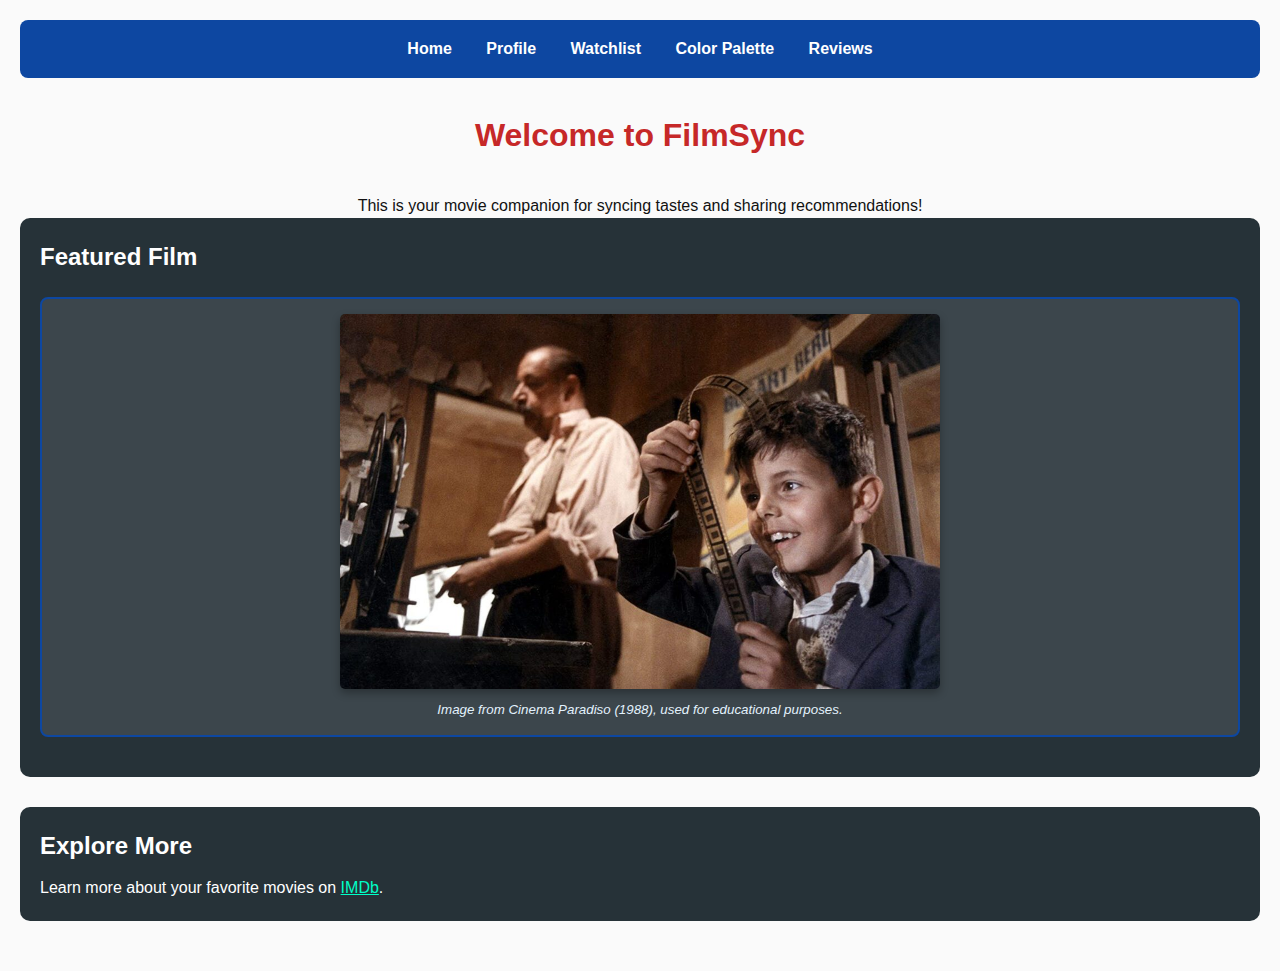
<file: index.html>
<!DOCTYPE html>
<html lang="en">
<head>
  <meta charset="UTF-8" />
  <title>Home - FilmSync</title>
  <link rel="stylesheet" href="style.css?v=8" />
</head>
<body>

  <nav>
    <a href="index.html">Home</a>
    <a href="profile.html">Profile</a>
    <a href="watchlist.html">Watchlist</a>
    <a href="colorpalette.html">Color Palette</a>
    <a href="reviews.html">Reviews</a>
  </nav>

  <h1>Welcome to FilmSync</h1>
  <p class="text-center">This is your movie companion for syncing tastes and sharing recommendations!</p>

  <section>
    <h2>Featured Film</h2>
    <div class="movie-poster">
      <img src="cinema-paradiso-1080x675.jpg" 
           alt="A boy holding a strip of film in Cinema Paradiso, with a man operating a projector in the background."
           width="600">
      <p><small>Image from <em>Cinema Paradiso</em> (1988), used for educational purposes.</small></p>
    </div>
  </section>

  <section>
    <h2>Explore More</h2>
    <p>
        Learn more about your favorite movies on 
    <a href="https://www.imdb.com/" target="_blank" rel="noopener">IMDb</a>.
  </section>

</body>
</html>
</file>
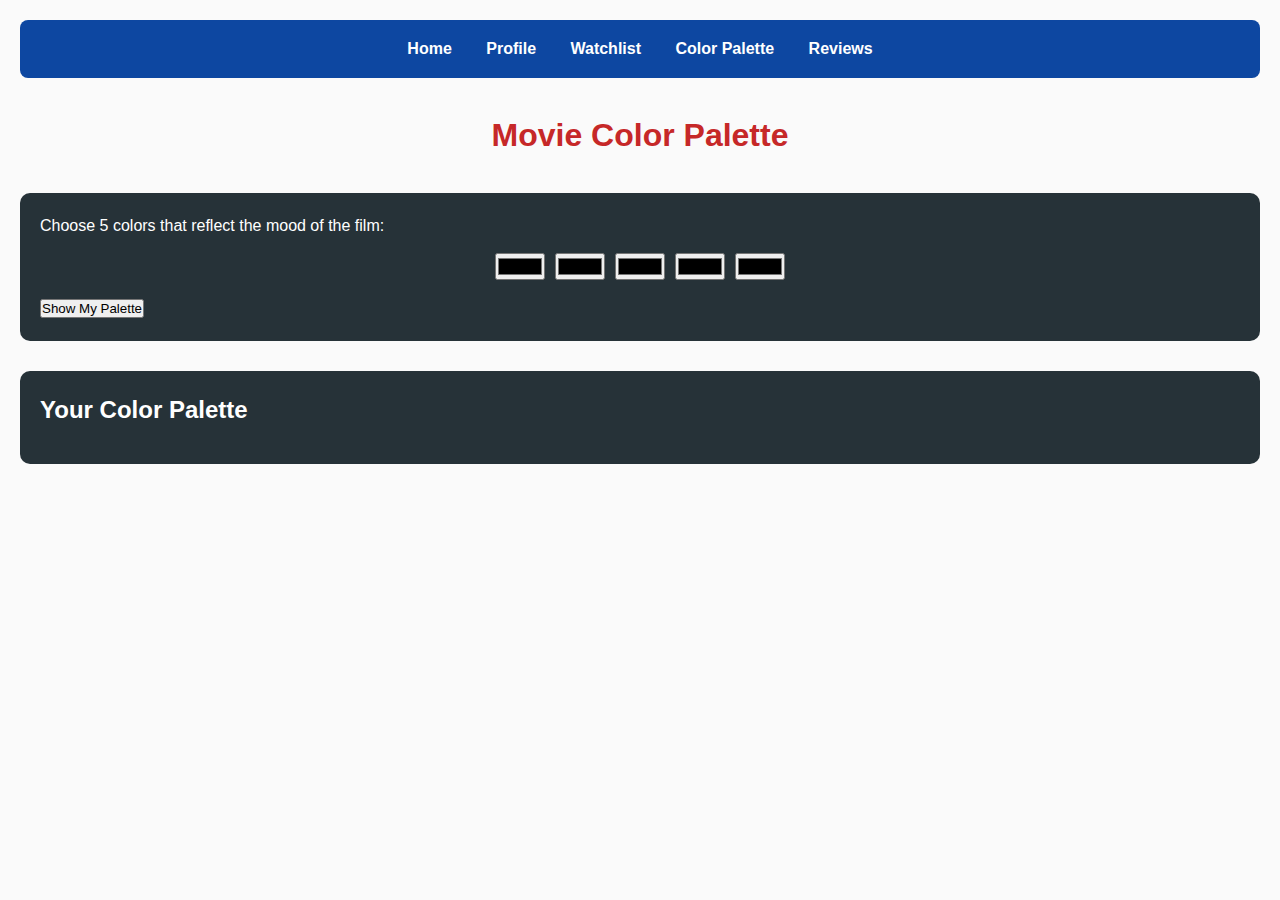
<file: colorpalette.html>
<!DOCTYPE html>
<html lang="en">
<head>
  <meta charset="UTF-8" />
  <title>Color Palette</title>
  <link rel="stylesheet" href="style.css" />
  <style>
    .visually-hidden {
      position: absolute;
      left: -9999px;
      width: 1px;
      height: 1px;
      overflow: hidden;
      clip: rect(0, 0, 0, 0);
      white-space: nowrap;
      border: 0;
    }
  </style>
</head>
<body>
  <nav>
    <a href="index.html">Home</a>
    <a href="profile.html">Profile</a>
    <a href="watchlist.html">Watchlist</a>
    <a href="colorpalette.html">Color Palette</a>
    <a href="reviews.html">Reviews</a>
  </nav>

  <h1>Movie Color Palette</h1>

  <section>
    <p>Choose 5 colors that reflect the mood of the film:</p>
    <div class="color-picker-row">
      <label for="color1" class="visually-hidden">Color 1</label>
      <input type="color" id="color1" name="color1" />

      <label for="color2" class="visually-hidden">Color 2</label>
      <input type="color" id="color2" name="color2" />

      <label for="color3" class="visually-hidden">Color 3</label>
      <input type="color" id="color3" name="color3" />

      <label for="color4" class="visually-hidden">Color 4</label>
      <input type="color" id="color4" name="color4" />

      <label for="color5" class="visually-hidden">Color 5</label>
      <input type="color" id="color5" name="color5" />
    </div>
    <button onclick="showPalette()">Show My Palette</button>
  </section>

  <section>
    <h2>Your Color Palette</h2>
    <div class="palette-box" id="paletteDisplay"></div>
  </section>

  <script src="script.js"></script>
</body>
</html>
</file>
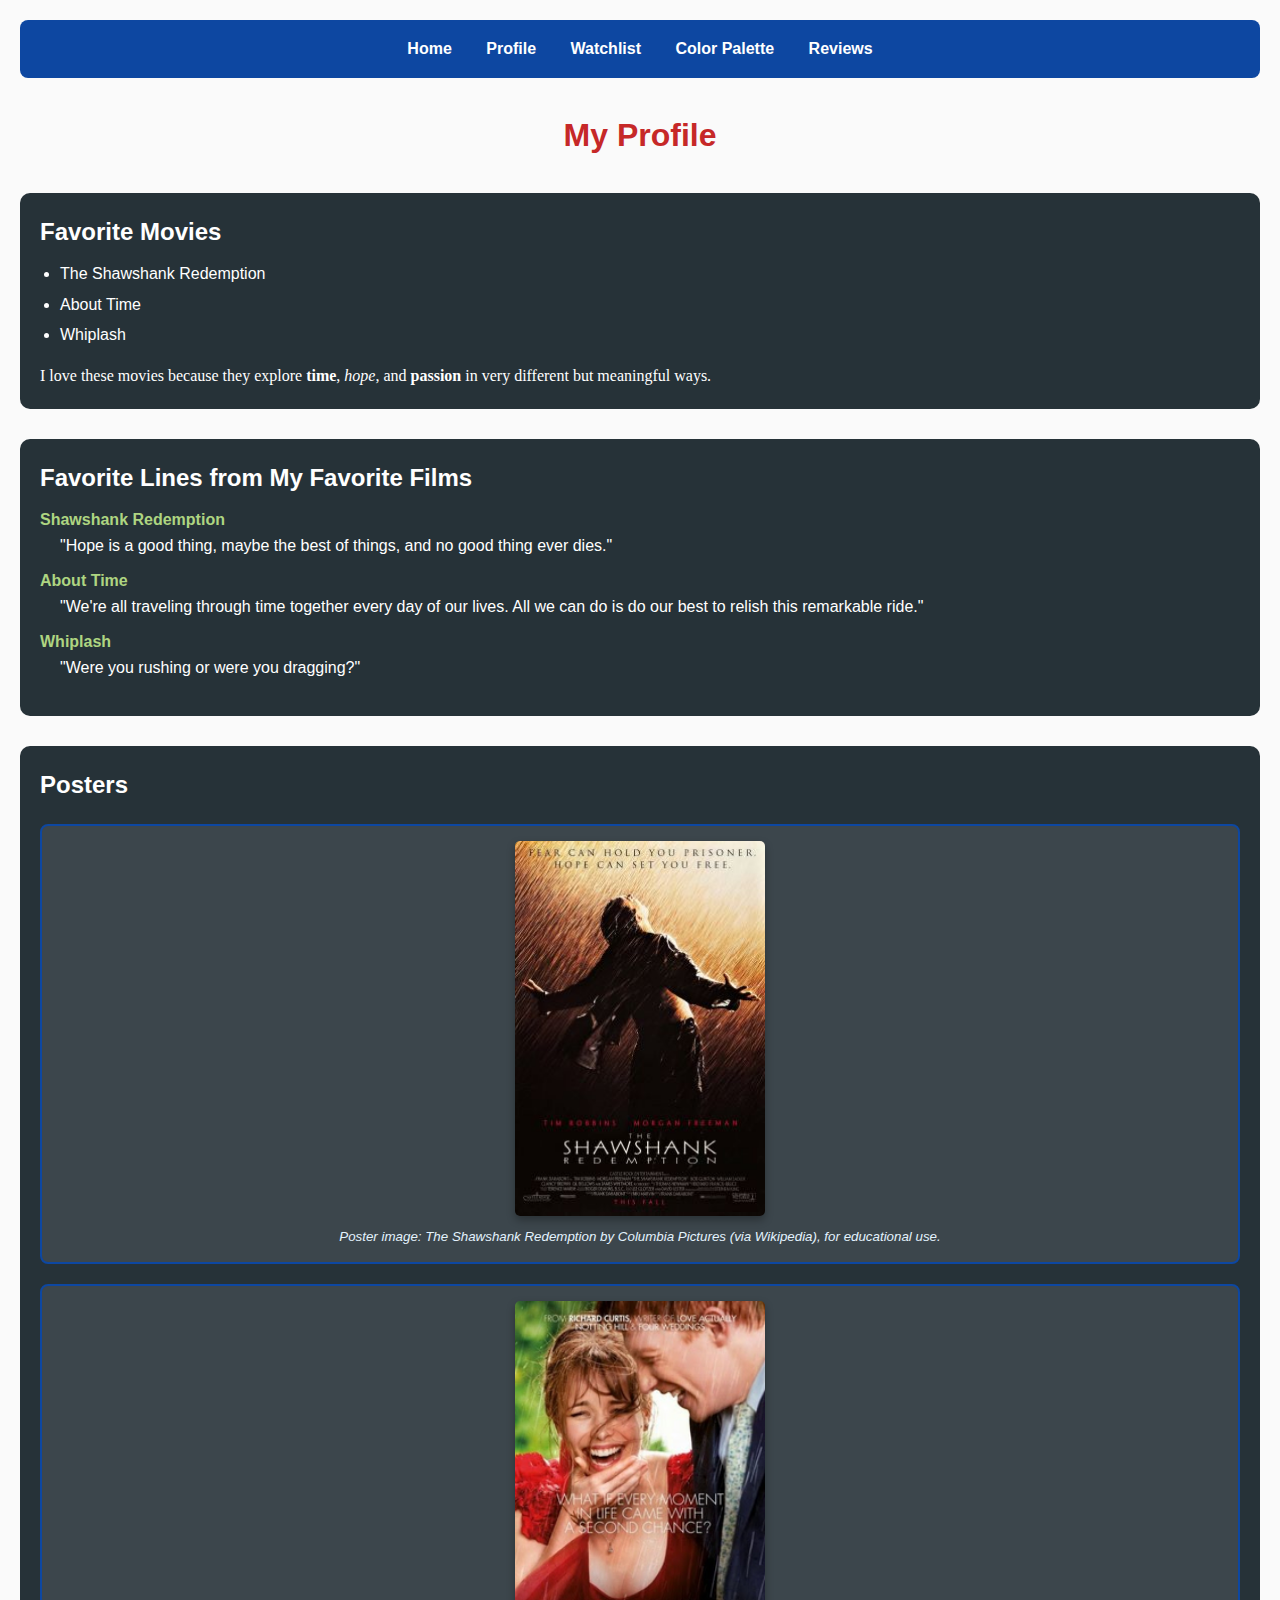
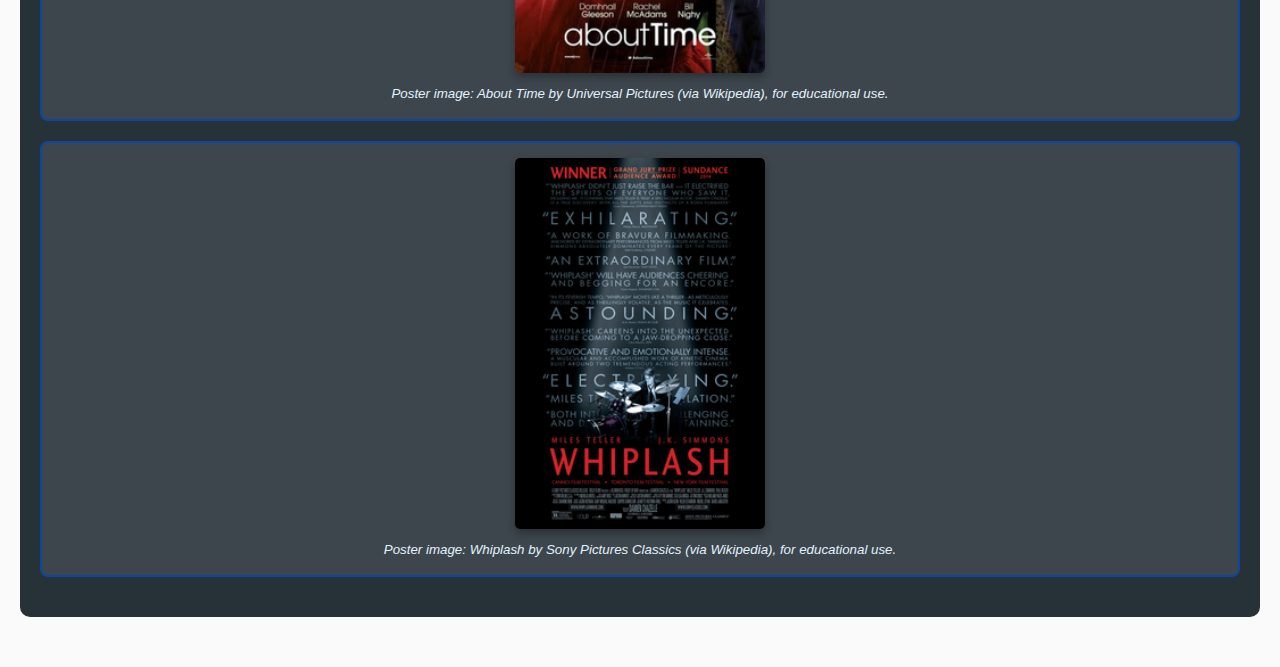
<file: profile.html>
<!DOCTYPE html>
<html lang="en">
<head>
  <meta charset="UTF-8" />
  <title>My Profile - FilmSync</title>
  <link rel="stylesheet" href="style.css" />
</head>
<body>

  <nav>
    <a href="index.html">Home</a>
    <a href="profile.html">Profile</a>
    <a href="watchlist.html">Watchlist</a>
    <a href="colorpalette.html">Color Palette</a>
    <a href="reviews.html">Reviews</a>
  </nav>

  <h1>My Profile</h1>

  <section>
    <h2>Favorite Movies</h2>
    <ul>
      <li>The Shawshank Redemption</li>
      <li>About Time</li>
      <li>Whiplash</li>
    </ul>
  <p class="serif-text">
      I love these movies because they explore <strong>time</strong>, <em>hope</em>, and <b>passion</b> 
      in very different but meaningful ways.
    </p>
  </section>

  <section>
    <h2>Favorite Lines from My Favorite Films</h2>
    <dl>
      <dt>Shawshank Redemption</dt>
      <dd>"Hope is a good thing, maybe the best of things, and no good thing ever dies."</dd>
      <dt>About Time</dt>
      <dd>"We're all traveling through time together every day of our lives. All we can do is do our best to relish this remarkable ride."</dd>
      <dt>Whiplash</dt>
      <dd>"Were you rushing or were you dragging?"</dd>
    </dl>
  </section>

  <section>
    <h2>Posters</h2>
    
    <!-- Shawshank Redemption -->
    <div class="movie-poster">
      <img src="shawshank.jpg" alt='A man stands with his back to the viewer, arms outstretched in the rain. Tagline: "Fear can hold you prisoner. Hope can set you free."' width="250">
      <p><small>Poster image: The Shawshank Redemption by Columbia Pictures (via Wikipedia), for educational use.</small></p>
    </div>

    <!-- About Time -->
    <div class="movie-poster">
      <img src="abouttime.jpg" alt="A girl in a red dress, laughing in the rain with a man in a suit." width="250">
      <p><small>Poster image: About Time by Universal Pictures (via Wikipedia), for educational use.</small></p>
    </div>

    <!-- Whiplash -->
    <div class="movie-poster">
      <img src="whiplash.jpg" alt="A spotlight shines on a male drummer playing solo on stage." width="250">
      <p><small>Poster image: Whiplash by Sony Pictures Classics (via Wikipedia), for educational use.</small></p>
    </div>
  </section>
</body>
</html>
</file>
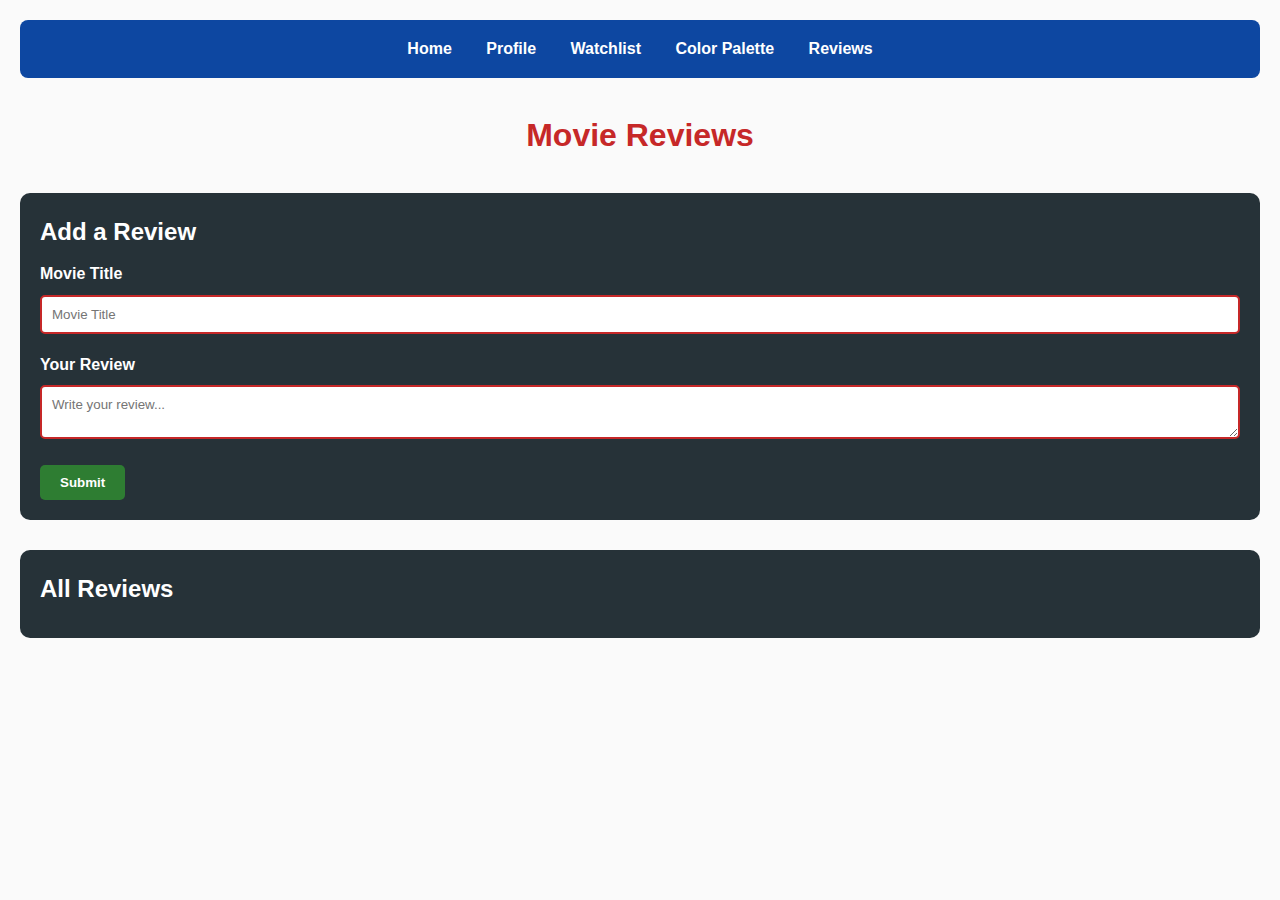
<file: reviews.html>
<!DOCTYPE html>
<html lang="en">
<head>
  <meta charset="UTF-8">
  <title>Reviews</title>
  <link rel="stylesheet" href="style.css">
  <script src="script.js" defer></script>
</head>
<body>
  <nav>
    <a href="index.html">Home</a>
    <a href="profile.html">Profile</a>
    <a href="watchlist.html">Watchlist</a>
    <a href="colorpalette.html">Color Palette</a>
    <a href="reviews.html">Reviews</a>
  </nav>

  <h1>Movie Reviews</h1>
  <section>
    <h2>Add a Review</h2>
   <form id="reviewForm">
  <label for="movieTitle">Movie Title</label>
  <input type="text" id="movieTitle" placeholder="Movie Title" required>
  
  <label for="reviewText">Your Review</label>
  <textarea id="reviewText" placeholder="Write your review..." required></textarea>
  
  <button type="submit">Submit</button>
</form>
  </section>

  <section>
    <h2>All Reviews</h2>
    <div id="reviewsContainer"></div>
  </section>
</body>
</html>
</file>
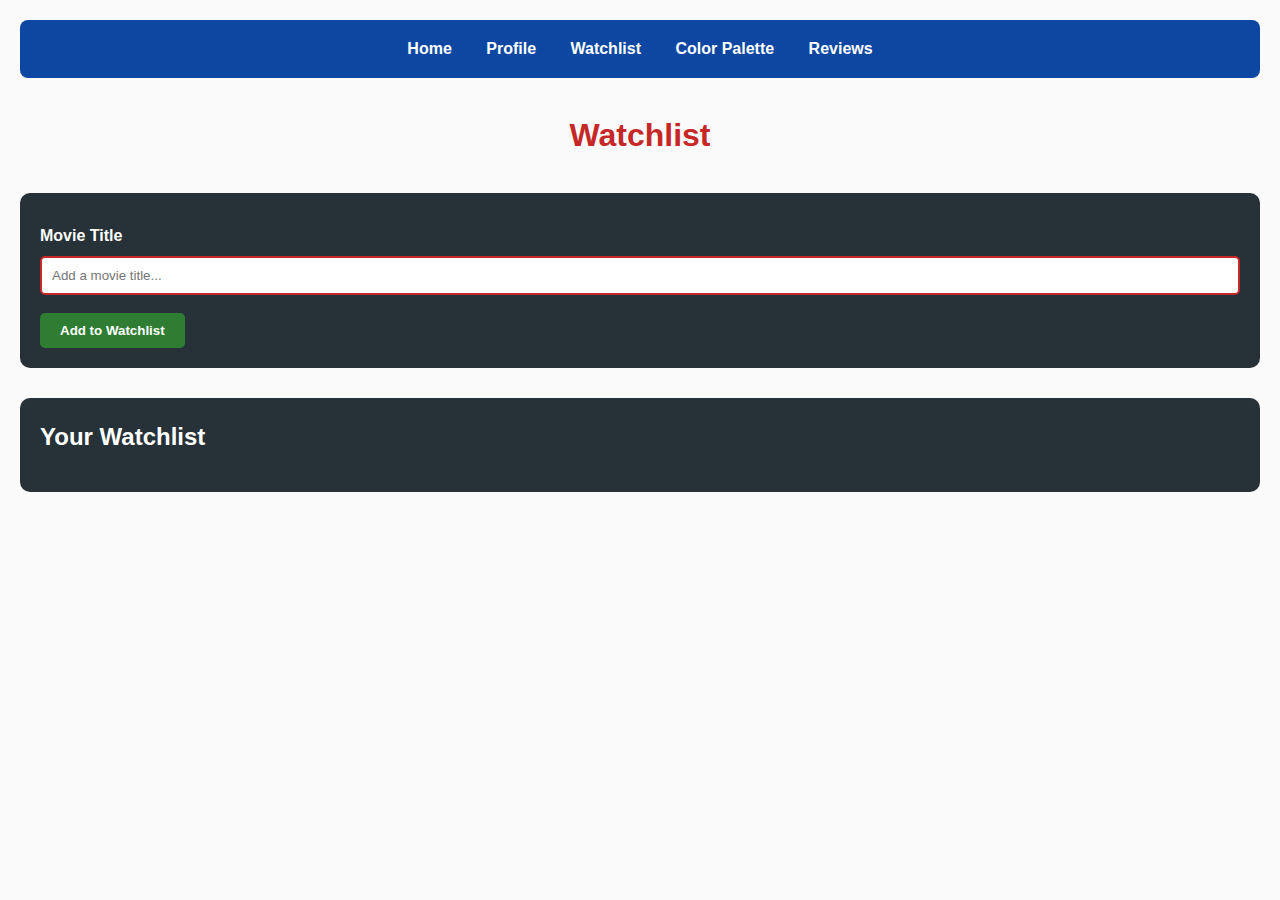
<file: watchlist.html>
<!DOCTYPE html>
<html lang="en">
<head>
  <meta charset="UTF-8">
  <title>Watchlist</title>
  <link rel="stylesheet" href="style.css">
  <script src="script.js" defer></script>
</head>
<body>
  <nav>
    <a href="index.html">Home</a>
    <a href="profile.html">Profile</a>
    <a href="watchlist.html">Watchlist</a>
    <a href="colorpalette.html">Color Palette</a>
    <a href="reviews.html">Reviews</a>
  </nav>

  <h1>Watchlist</h1>
  <section>
    <form id="watchlistForm">
      <label for="movieToAdd">Movie Title</label>
      <input type="text" id="movieToAdd" placeholder="Add a movie title..." required>
      <button type="submit">Add to Watchlist</button>
    </form>
  </section>

  <section>
    <h2>Your Watchlist</h2>
    <ul id="watchlistContainer"></ul>
  </section>
</body>
</html>
</file>
<file: style.css>
/* ---------- ACCESSIBILITY ---------- */
.visually-hidden {
  position: absolute;
  left: -9999px;
  width: 1px;
  height: 1px;
  overflow: hidden;
  clip: rect(0, 0, 0, 0);
  white-space: nowrap;
  border: 0;
}

/* ---------- COLOR THEME  ---------- */
:root {
  --bg-main: #FAFAFA;
  --text-dark: #111111;
  --text-light: #FFFFFF;

  --color1: #0D47A1;         /* nav background */
  --color2: #C62828;         /* h1 */
  --color3: #2E7D32;         /* h2, buttons */
  --color4: #00FFC8;         /* links (neon-like bright aqua) */
  --color4-hover: #1DE9B6;   /* links hover */
  --color5: #263238;         /* section background */

  --panel-bg: #ECEFF1;
  --border-color: #CFD8DC;
}

/* ---------- GENERAL RESET ---------- */
* {
  margin: 0;
  padding: 0;
  box-sizing: border-box;
}

body {
  font-family: 'Arial', sans-serif;
  background-color: var(--bg-main);
  color: var(--text-dark);
  line-height: 1.6;
  padding: 20px;
}

/* ---------- NAVIGATION ---------- */
nav {
  background-color: var(--color1);
  padding: 1em;
  margin-bottom: 2em;
  text-align: center;
  border-radius: 8px;
}

nav a {
  color: var(--text-light);
  margin: 0 15px;
  text-decoration: none;
  font-weight: bold;
}

nav a:hover {
  color: #FFEB3B;
}

/* ---------- PAGE TITLES ---------- */
h1 {
  color: var(--color2);
  margin-bottom: 1em;
  text-align: center;
}

h2 {
  color: var(--color3);
  margin-bottom: 15px;
}

/* ---------- SECTIONS ---------- */
section {
  background-color: var(--color5);
  padding: 20px;
  border-radius: 10px;
  margin-bottom: 30px;
  color: var(--text-light);
}

section h2 {
  color: var(--text-light);
  margin-bottom: 10px;
}

/* ---------- MOVIE POSTER STYLES ---------- */
.movie-poster {
  margin: 20px 0;
  padding: 15px;
  border: 2px solid var(--color1);
  border-radius: 8px;
  background-color: rgba(255, 255, 255, 0.1);
  text-align: center;
}

.movie-poster img {
  display: block;
  margin: 0 auto 10px auto;
  border-radius: 5px;
  box-shadow: 0 4px 8px rgba(0, 0, 0, 0.3);
}

.movie-poster small {
  display: block;
  margin-top: 8px;
  color: #E3F2FD;
  font-style: italic;
}

/* ---------- LISTS STYLING ---------- */
ul, ol {
  margin-left: 20px;
  margin-bottom: 15px;
}

li {
  margin-bottom: 5px;
}

dl {
  margin-bottom: 15px;
}

dt {
  font-weight: bold;
  color: #AED581;
  margin-top: 10px;
}

dd {
  margin-left: 20px;
  margin-bottom: 10px;
  color: var(--text-light);
}

/* ---------- FORM STYLING ---------- */
form label {
  display: block;
  font-weight: bold;
  margin-top: 10px;
  color: var(--text-light);
}

form input, form textarea, form select {
  width: 100%;
  padding: 10px;
  margin: 8px 0;
  border: 2px solid var(--color2);
  border-radius: 5px;
  background-color: white;
  font-family: 'Arial', sans-serif;
}

form button {
  background-color: var(--color3);
  color: var(--text-light);
  border: none;
  padding: 10px 20px;
  margin-top: 10px;
  cursor: pointer;
  font-weight: bold;
  border-radius: 5px;
  transition: background-color 0.3s ease;
}

form button:hover {
  background-color: var(--color1);
}

/* ---------- COLOR PALETTE STYLING ---------- */
.color-picker-row {
  display: flex;
  gap: 10px;
  margin: 15px 0;
  justify-content: center;
}

.palette-box {
  display: flex;
  gap: 15px;
  margin-top: 15px;
  justify-content: center;
  flex-wrap: wrap;
}

.color-block {
  width: 100px;
  height: 100px;
  border-radius: 8px;
  display: flex;
  align-items: center;
  justify-content: center;
  font-weight: bold;
  font-size: 14px;
  color: #FFFFFF;
}

/* ---------- EXTERNAL LINKS ---------- */
a[href^="http"] {
  color: var(--color4);
  text-decoration: underline;
}

a[href^="http"]:hover {
  color: var(--color4-hover);
}

/* ---------- UTILITY CLASSES ---------- */
.text-center {
  text-align: center;
}

.mb-20 {
  margin-bottom: 20px;
}

.highlight {
  background-color: var(--color1);
  padding: 2px 5px;
  border-radius: 3px;
  color: #FFFFFF;
}

/* ---------- SERIF TEXT ---------- */
.serif-text {
  font-family: 'Georgia', serif;
  font-size: 16px;
}
</file>
